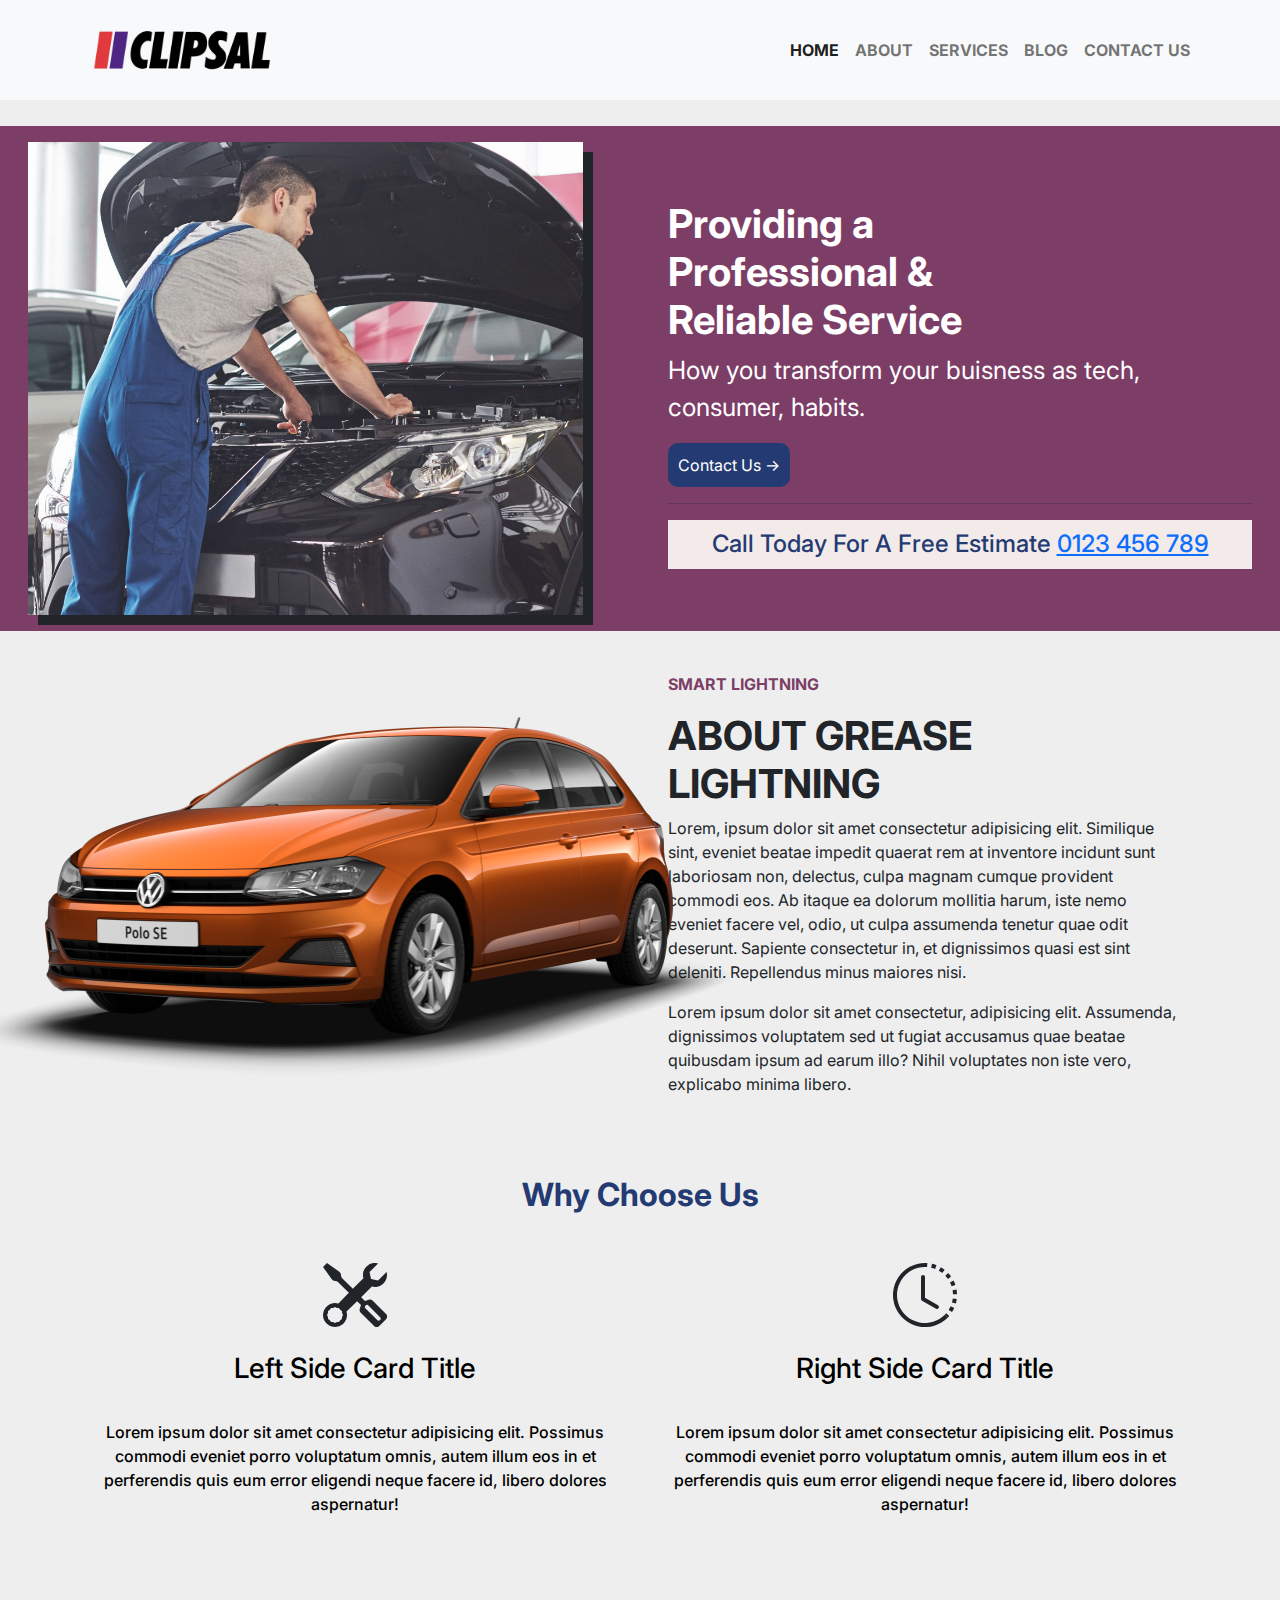
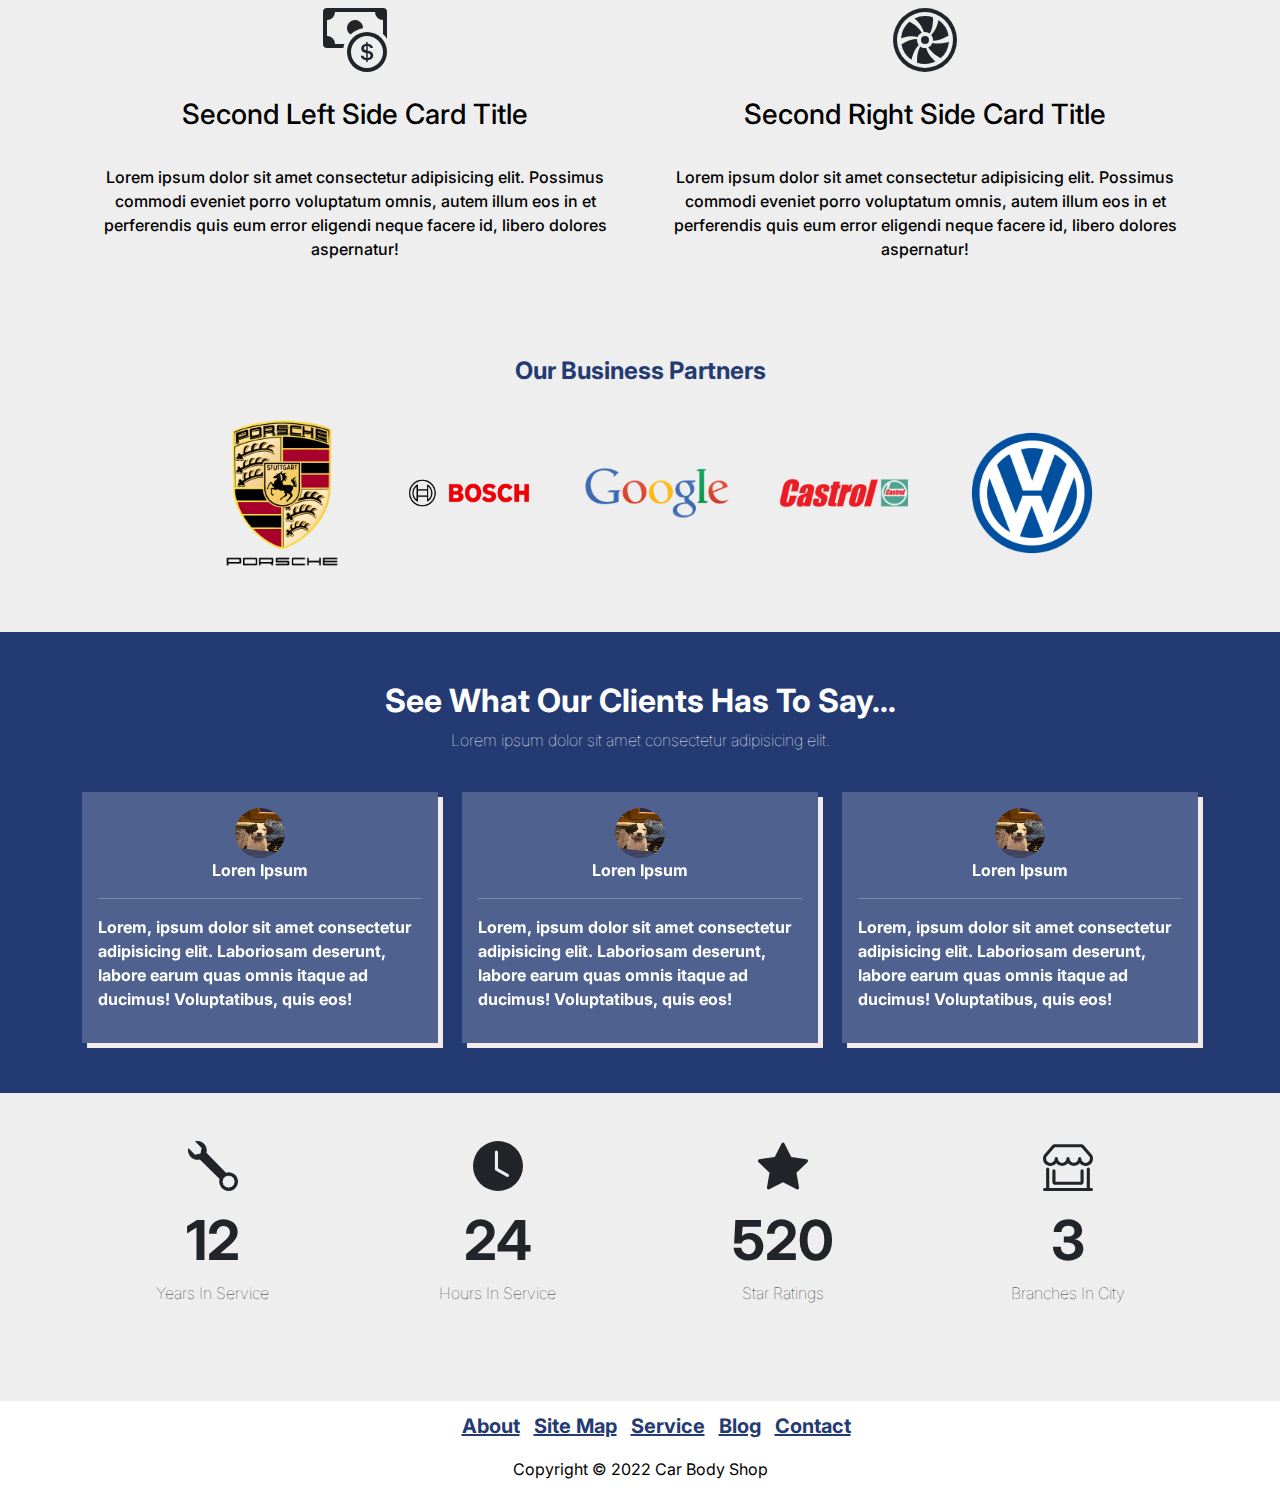
<file: index.html>
<!DOCTYPE html>
<html lang="en">

    <head>

        <!--Meta Tag's-->
        <meta charset="UTF-8">
        <meta http-equiv="X-UA-Compatible" content="IE=edge">
        <meta name="viewport" content="width=device-width, initial-scale=1.0">
        <!--Other's-->
        <title>Body Shop Web Page </title>
        <link rel="stylesheet" href="/lib/css/bootstrap.css">
        <link rel="stylesheet" href="/lib/css/style.css">
        <link rel="stylesheet" href="https://cdn.jsdelivr.net/npm/bootstrap-icons@1.8.3/font/bootstrap-icons.css">

    </head>

    <body>
        <!--Navbar-->
        <header>
            <nav class="navbar navbar-expand-lg bg-light" id="navbar">
                <div class="container">
                    <img src="/lib/img/logo.png" alt="">
                    <button class="navbar-toggler" type="button" data-bs-toggle="collapse" data-bs-target="#navbarNavAltMarkup" aria-controls="navbarNavAltMarkup" aria-expanded="false" aria-label="Toggle navigation">
                        <span class="navbar-toggler-icon"></span>
                    </button>
                    <div class="collapse navbar-collapse justify-content-end" id="navbarNavAltMarkup">
                        <div class="navbar-nav" id="navbar-opt">
                            <a class="nav-link active" href="#">HOME</a>
                            <a class="nav-link" href="/about.html">ABOUT</a>
                            <a class="nav-link" href="/services.html">SERVICES</a>
                            <a class="nav-link" href="#">BLOG</a>
                            <a class="nav-link" href="#">CONTACT US</a>
                        </div>
                    </div>
                </div>
            </nav>
        </header>
        <!--Banner-->
        <div class="container-fluid" style="background-color: #7C3E66; margin-top: 2%">
            <div class="row">
                <div class="col-sm-6">
                    <div class="card" id="banner-left">
                        <div class="card-body">
                            <img src="/lib/img/banner.jpg" alt="Repair Man">
                        </div>
                    </div>
                </div>
                <div class="col-sm-6">
                    <div class="card" id="banner-right">
                        <div class="card-body">
                            <h2>Providing a <br> 
                                Professional & <br> 
                                Reliable Service
                            </h2>
                            <p>
                                How you transform your buisness as tech, <br>
                                consumer, habits.
                            </p>
                            <button class="contact-btn">Contact Us -></button>
                            <hr>
                            <center>
                                <h4 style="color: #243A73; background-color: #F2EBE9; padding: 10px;">
                                    Call Today For A Free Estimate <a href="#">0123 456 789</a>
                                </h4>
                            </center>
                        </div>
                    </div>
                </div>
            </div>
        </div>
        <!--About-->
        <div class="container" id="about">
            <div class="row">
                <div class="col-sm-6">
                    <div class="card" id="about-left">
                        <div class="card-body">
                            <img src="/lib/img/about.png" alt="">
                        </div>
                    </div>
                </div>
                <div class="col-sm-6">
                    <div class="card" id="about-right">
                        <div class="card-body">
                            <p style="font-weight: bold; color: #7C3E66;">SMART LIGHTNING</p>
                            <h3>ABOUT GREASE <br> LIGHTNING</h3>
                            <p>
                                Lorem, ipsum dolor sit amet consectetur adipisicing elit. 
                                Similique sint, eveniet beatae impedit quaerat rem at inventore incidunt sunt laboriosam non, delectus, culpa magnam cumque provident commodi eos. 
                                Ab itaque ea dolorum mollitia harum, iste nemo eveniet facere vel, odio, ut culpa assumenda tenetur quae odit deserunt. Sapiente consectetur in, et dignissimos quasi est sint deleniti. Repellendus minus maiores nisi.
                            </p>
                            <p>
                                Lorem ipsum dolor sit amet consectetur, adipisicing elit. 
                                Assumenda, dignissimos voluptatem sed ut fugiat accusamus quae beatae quibusdam ipsum ad earum illo? Nihil voluptates non iste vero, explicabo minima libero.
                            </p>
                        </div>
                    </div>
                </div>
            </div>
        </div>
        <!--Why Choose Us-->
        <br>
        <div class="container">
            <br>
            <center><h2 style="font-weight: bolder; color: #243A73;">Why Choose Us</h2></center>
            <br>
            <div class="row">
                <div class="col-sm-6">
                    <div class="card" id="wcu-left">
                        <div class="card-body">
                            <svg xmlns="http://www.w3.org/2000/svg" width="64" height="64" fill="currentColor" class="bi bi-tools" viewBox="0 0 16 16">
                                <path d="M1 0 0 1l2.2 3.081a1 1 0 0 0 .815.419h.07a1 1 0 0 1 .708.293l2.675 2.675-2.617 2.654A3.003 3.003 0 0 0 0 13a3 3 0 1 0 5.878-.851l2.654-2.617.968.968-.305.914a1 1 0 0 0 .242 1.023l3.27 3.27a.997.997 0 0 0 1.414 0l1.586-1.586a.997.997 0 0 0 0-1.414l-3.27-3.27a1 1 0 0 0-1.023-.242L10.5 9.5l-.96-.96 2.68-2.643A3.005 3.005 0 0 0 16 3c0-.269-.035-.53-.102-.777l-2.14 2.141L12 4l-.364-1.757L13.777.102a3 3 0 0 0-3.675 3.68L7.462 6.46 4.793 3.793a1 1 0 0 1-.293-.707v-.071a1 1 0 0 0-.419-.814L1 0Zm9.646 10.646a.5.5 0 0 1 .708 0l2.914 2.915a.5.5 0 0 1-.707.707l-2.915-2.914a.5.5 0 0 1 0-.708ZM3 11l.471.242.529.026.287.445.445.287.026.529L5 13l-.242.471-.026.529-.445.287-.287.445-.529.026L3 15l-.471-.242L2 14.732l-.287-.445L1.268 14l-.026-.529L1 13l.242-.471.026-.529.445-.287.287-.445.529-.026L3 11Z"/>
                            </svg>
                            <h3>Left Side Card Title</h3>
                            <p>
                                Lorem ipsum dolor sit amet consectetur adipisicing elit. Possimus commodi eveniet porro voluptatum omnis, autem illum eos in et perferendis quis eum error eligendi neque facere id, libero dolores aspernatur!
                            </p>
                        </div>
                    </div>
                </div>
                <div class="col-sm-6">
                    <div class="card" id="wcu-right">
                        <div class="card-body">
                            <svg xmlns="http://www.w3.org/2000/svg" width="64" height="64" fill="currentColor" class="bi bi-clock-history" viewBox="0 0 16 16">
                                <path d="M8.515 1.019A7 7 0 0 0 8 1V0a8 8 0 0 1 .589.022l-.074.997zm2.004.45a7.003 7.003 0 0 0-.985-.299l.219-.976c.383.086.76.2 1.126.342l-.36.933zm1.37.71a7.01 7.01 0 0 0-.439-.27l.493-.87a8.025 8.025 0 0 1 .979.654l-.615.789a6.996 6.996 0 0 0-.418-.302zm1.834 1.79a6.99 6.99 0 0 0-.653-.796l.724-.69c.27.285.52.59.747.91l-.818.576zm.744 1.352a7.08 7.08 0 0 0-.214-.468l.893-.45a7.976 7.976 0 0 1 .45 1.088l-.95.313a7.023 7.023 0 0 0-.179-.483zm.53 2.507a6.991 6.991 0 0 0-.1-1.025l.985-.17c.067.386.106.778.116 1.17l-1 .025zm-.131 1.538c.033-.17.06-.339.081-.51l.993.123a7.957 7.957 0 0 1-.23 1.155l-.964-.267c.046-.165.086-.332.12-.501zm-.952 2.379c.184-.29.346-.594.486-.908l.914.405c-.16.36-.345.706-.555 1.038l-.845-.535zm-.964 1.205c.122-.122.239-.248.35-.378l.758.653a8.073 8.073 0 0 1-.401.432l-.707-.707z"/>
                                <path d="M8 1a7 7 0 1 0 4.95 11.95l.707.707A8.001 8.001 0 1 1 8 0v1z"/>
                                <path d="M7.5 3a.5.5 0 0 1 .5.5v5.21l3.248 1.856a.5.5 0 0 1-.496.868l-3.5-2A.5.5 0 0 1 7 9V3.5a.5.5 0 0 1 .5-.5z"/>
                            </svg>
                            <h3>Right Side Card Title</h3>
                            <p>
                                Lorem ipsum dolor sit amet consectetur adipisicing elit. Possimus commodi eveniet porro voluptatum omnis, autem illum eos in et perferendis quis eum error eligendi neque facere id, libero dolores aspernatur!
                            </p>
                        </div>
                    </div>
                </div>
            </div>
            <div class="row" style="margin-top: 4%;">
                <div class="col-sm-6">
                    <div class="card" id="wcu-left">
                        <div class="card-body">
                            <svg xmlns="http://www.w3.org/2000/svg" width="64" height="64" fill="currentColor" class="bi bi-cash-coin" viewBox="0 0 16 16">
                                <path fill-rule="evenodd" d="M11 15a4 4 0 1 0 0-8 4 4 0 0 0 0 8zm5-4a5 5 0 1 1-10 0 5 5 0 0 1 10 0z"/>
                                <path d="M9.438 11.944c.047.596.518 1.06 1.363 1.116v.44h.375v-.443c.875-.061 1.386-.529 1.386-1.207 0-.618-.39-.936-1.09-1.1l-.296-.07v-1.2c.376.043.614.248.671.532h.658c-.047-.575-.54-1.024-1.329-1.073V8.5h-.375v.45c-.747.073-1.255.522-1.255 1.158 0 .562.378.92 1.007 1.066l.248.061v1.272c-.384-.058-.639-.27-.696-.563h-.668zm1.36-1.354c-.369-.085-.569-.26-.569-.522 0-.294.216-.514.572-.578v1.1h-.003zm.432.746c.449.104.655.272.655.569 0 .339-.257.571-.709.614v-1.195l.054.012z"/>
                                <path d="M1 0a1 1 0 0 0-1 1v8a1 1 0 0 0 1 1h4.083c.058-.344.145-.678.258-1H3a2 2 0 0 0-2-2V3a2 2 0 0 0 2-2h10a2 2 0 0 0 2 2v3.528c.38.34.717.728 1 1.154V1a1 1 0 0 0-1-1H1z"/>
                                <path d="M9.998 5.083 10 5a2 2 0 1 0-3.132 1.65 5.982 5.982 0 0 1 3.13-1.567z"/>
                              </svg>
                            <h3>Second Left Side Card Title</h3>
                            <p>
                                Lorem ipsum dolor sit amet consectetur adipisicing elit. Possimus commodi eveniet porro voluptatum omnis, autem illum eos in et perferendis quis eum error eligendi neque facere id, libero dolores aspernatur!
                            </p>
                        </div>
                    </div>
                </div>
                <div class="col-sm-6">
                    <div class="card" id="wcu-right">
                        <div class="card-body">
                            <svg xmlns="http://www.w3.org/2000/svg" width="64" height="64" fill="currentColor" class="bi bi-fan" viewBox="0 0 16 16">
                                <path d="M10 3c0 1.313-.304 2.508-.8 3.4a1.991 1.991 0 0 0-1.484-.38c-.28-.982-.91-2.04-1.838-2.969a8.368 8.368 0 0 0-.491-.454A5.976 5.976 0 0 1 8 2c.691 0 1.355.117 1.973.332.018.219.027.442.027.668Zm0 5c0 .073-.004.146-.012.217 1.018-.019 2.2-.353 3.331-1.006a8.39 8.39 0 0 0 .57-.361 6.004 6.004 0 0 0-2.53-3.823 9.02 9.02 0 0 1-.145.64c-.34 1.269-.944 2.346-1.656 3.079.277.343.442.78.442 1.254Zm-.137.728a2.007 2.007 0 0 1-1.07 1.109c.525.87 1.405 1.725 2.535 2.377.2.116.402.222.605.317a5.986 5.986 0 0 0 2.053-4.111c-.208.073-.421.14-.641.199-1.264.339-2.493.356-3.482.11ZM8 10c-.45 0-.866-.149-1.2-.4-.494.89-.796 2.082-.796 3.391 0 .23.01.457.027.678A5.99 5.99 0 0 0 8 14c.94 0 1.83-.216 2.623-.602a8.359 8.359 0 0 1-.497-.458c-.925-.926-1.555-1.981-1.836-2.96-.094.013-.191.02-.29.02ZM6 8c0-.08.005-.16.014-.239-1.02.017-2.205.351-3.34 1.007a8.366 8.366 0 0 0-.568.359 6.003 6.003 0 0 0 2.525 3.839 8.37 8.37 0 0 1 .148-.653c.34-1.267.94-2.342 1.65-3.075A1.988 1.988 0 0 1 6 8Zm-3.347-.632c1.267-.34 2.498-.355 3.488-.107.196-.494.583-.89 1.07-1.1-.524-.874-1.406-1.733-2.541-2.388a8.363 8.363 0 0 0-.594-.312 5.987 5.987 0 0 0-2.06 4.106c.206-.074.418-.14.637-.199ZM8 9a1 1 0 1 0 0-2 1 1 0 0 0 0 2Z"/>
                                <path d="M8 15A7 7 0 1 1 8 1a7 7 0 0 1 0 14Zm0 1A8 8 0 1 0 8 0a8 8 0 0 0 0 16Z"/>
                            </svg>
                            <h3>Second Right Side Card Title</h3>
                            <p>
                                Lorem ipsum dolor sit amet consectetur adipisicing elit. Possimus commodi eveniet porro voluptatum omnis, autem illum eos in et perferendis quis eum error eligendi neque facere id, libero dolores aspernatur!
                            </p>
                        </div>
                    </div>
                </div>
            </div>
        </div>
        <!--Partners-->
        <div class="container" style="margin-top: 5%;">
            <center><h4 style="font-weight: bolder; color: #243A73;">Our Business Partners</h4></center>
            <br>
            <div class="box">
                <center>
                    <img src="/lib/img/porsche.png" alt="">
                    <img src="/lib/img/bosch.png" alt="">
                    <img src="/lib/img/google.png" alt="">
                    <img src="/lib/img/castrol.png" alt="">
                    <img src="/lib/img/volkswagen.png" alt="">
                </center>
            </div>
        </div>
        <!--Comments-->
        <div class="comments">
            <center><h2 style="font-weight: bolder;">See What Our Clients Has To Say...</h2></center>
            <center>
                <p style="font-weight: lighter;">
                    Lorem ipsum dolor sit amet consectetur adipisicing elit.
                </p>
            </center>
            <br>
            <div class="container">
                <div class="row row-cols-1 row-cols-md-3 g-4">
                    <div class="col">
                        <div class="card" id="com-card">
                            <div class="card-body">
                                <center><img src="/lib/img/profile_picture.jpg" alt="..."></center>
                                <center><p>Loren Ipsum</p></center>
                                <hr style="color: white;">
                                <p>
                                    Lorem, ipsum dolor sit amet consectetur adipisicing elit. Laboriosam deserunt, labore earum quas omnis itaque ad ducimus! Voluptatibus, quis eos!
                                </p>
                            </div>
                        </div>
                    </div>
                    <div class="col">
                        <div class="card" id="com-card">
                            <div class="card-body">
                                <center><img src="/lib/img/profile_picture.jpg" alt="..."></center>
                                <center><p>Loren Ipsum</p></center>
                                <hr style="color: white;">
                                <p>
                                    Lorem, ipsum dolor sit amet consectetur adipisicing elit. Laboriosam deserunt, labore earum quas omnis itaque ad ducimus! Voluptatibus, quis eos!
                                </p>
                            </div>
                        </div>
                    </div>
                    <div class="col">
                        <div class="card" id="com-card">
                            <div class="card-body">
                                <center><img src="/lib/img/profile_picture.jpg" alt="..."></center>
                                <center><p>Loren Ipsum</p></center>
                                <hr style="color: white;">
                                <p>
                                    Lorem, ipsum dolor sit amet consectetur adipisicing elit. Laboriosam deserunt, labore earum quas omnis itaque ad ducimus! Voluptatibus, quis eos!
                                </p>
                            </div>
                        </div>
                    </div>
                </div>
            </div>
        </div>
        <!--Experiance--> 
        <br>
        <div class="container">
            <div class="row row-cols-1 row-cols-md-4 g-4">
                <div class="col">
                    <div class="card" style="background-color: #eee; border: none;">
                        <br>
                        <center>
                            <svg xmlns="http://www.w3.org/2000/svg" width="50" height="50" fill="currentColor" class="bi bi-wrench" viewBox="0 0 16 16">
                                <path d="M.102 2.223A3.004 3.004 0 0 0 3.78 5.897l6.341 6.252A3.003 3.003 0 0 0 13 16a3 3 0 1 0-.851-5.878L5.897 3.781A3.004 3.004 0 0 0 2.223.1l2.141 2.142L4 4l-1.757.364L.102 2.223zm13.37 9.019.528.026.287.445.445.287.026.529L15 13l-.242.471-.026.529-.445.287-.287.445-.529.026L13 15l-.471-.242-.529-.026-.287-.445-.445-.287-.026-.529L11 13l.242-.471.026-.529.445-.287.287-.445.529-.026L13 11l.471.242z"/>
                            </svg>
                        </center>
                        <div class="card-body">
                            <center><h5 class="card-title" style="font-size: 55px; font-weight: bolder;">12</h5></center>
                            <center>
                                <p style="font-weight: lighter;">
                                    Years In Service
                                </p>
                            </center>
                        </div>
                    </div>
                </div>
                <div class="col">
                    <div class="card" style="background-color: #eee; border: none;">
                        <br>
                        <center>
                            <svg xmlns="http://www.w3.org/2000/svg" width="50" height="50" fill="currentColor" class="bi bi-clock-fill" viewBox="0 0 16 16">
                                <path d="M16 8A8 8 0 1 1 0 8a8 8 0 0 1 16 0zM8 3.5a.5.5 0 0 0-1 0V9a.5.5 0 0 0 .252.434l3.5 2a.5.5 0 0 0 .496-.868L8 8.71V3.5z"/>
                            </svg>
                        </center>
                        <div class="card-body">
                            <center><h5 class="card-title" style="font-size: 55px; font-weight: bolder;">24</h5></center>
                            <center>
                                <p style="font-weight: lighter;">
                                    Hours In Service
                                </p>
                            </center>
                        </div>
                    </div>
                </div>
                <div class="col">
                    <div class="card" style="background-color: #eee; border: none;">
                        <br>
                        <center>
                            <svg xmlns="http://www.w3.org/2000/svg" width="50" height="50" fill="currentColor" class="bi bi-star-fill" viewBox="0 0 16 16">
                                <path d="M3.612 15.443c-.386.198-.824-.149-.746-.592l.83-4.73L.173 6.765c-.329-.314-.158-.888.283-.95l4.898-.696L7.538.792c.197-.39.73-.39.927 0l2.184 4.327 4.898.696c.441.062.612.636.282.95l-3.522 3.356.83 4.73c.078.443-.36.79-.746.592L8 13.187l-4.389 2.256z"/>
                            </svg>
                        </center>
                        <div class="card-body">
                            <center><h5 class="card-title" style="font-size: 55px; font-weight: bolder;">520</h5></center>
                            <center>
                                <p style="font-weight: lighter;">
                                    Star Ratings
                                </p>
                            </center>
                        </div>
                    </div>
                </div>
                <div class="col">
                    <div class="card" style="background-color: #eee; border: none;">
                        <br>
                        <center>
                            <svg xmlns="http://www.w3.org/2000/svg" width="50" height="50" fill="currentColor" class="bi bi-shop-window" viewBox="0 0 16 16">
                                <path d="M2.97 1.35A1 1 0 0 1 3.73 1h8.54a1 1 0 0 1 .76.35l2.609 3.044A1.5 1.5 0 0 1 16 5.37v.255a2.375 2.375 0 0 1-4.25 1.458A2.371 2.371 0 0 1 9.875 8 2.37 2.37 0 0 1 8 7.083 2.37 2.37 0 0 1 6.125 8a2.37 2.37 0 0 1-1.875-.917A2.375 2.375 0 0 1 0 5.625V5.37a1.5 1.5 0 0 1 .361-.976l2.61-3.045zm1.78 4.275a1.375 1.375 0 0 0 2.75 0 .5.5 0 0 1 1 0 1.375 1.375 0 0 0 2.75 0 .5.5 0 0 1 1 0 1.375 1.375 0 1 0 2.75 0V5.37a.5.5 0 0 0-.12-.325L12.27 2H3.73L1.12 5.045A.5.5 0 0 0 1 5.37v.255a1.375 1.375 0 0 0 2.75 0 .5.5 0 0 1 1 0zM1.5 8.5A.5.5 0 0 1 2 9v6h12V9a.5.5 0 0 1 1 0v6h.5a.5.5 0 0 1 0 1H.5a.5.5 0 0 1 0-1H1V9a.5.5 0 0 1 .5-.5zm2 .5a.5.5 0 0 1 .5.5V13h8V9.5a.5.5 0 0 1 1 0V13a1 1 0 0 1-1 1H4a1 1 0 0 1-1-1V9.5a.5.5 0 0 1 .5-.5z"/>
                            </svg>
                        </center>
                        <div class="card-body">
                            <center><h5 class="card-title" style="font-size: 55px; font-weight: bolder;">3</h5></center>
                            <center>
                                <p style="font-weight: lighter;">
                                    Branches In City
                                </p>
                            </center>
                        </div>
                    </div>
                </div>
            </div>
        </div>
        <!--Footer-->
        <div class="footer" style="width: 100%; margin-top: 5%; background-color: white; padding: 10px;">
            <div class="container">
                <center>
                    <ul>
                        <a href="/about.html" style="color: #243A73; font-weight: bolder; font-size: 20px; padding: 5px;">About</a>
                        <a href="#" style="color: #243A73; font-weight: bolder; font-size: 20px; padding: 5px;">Site Map</a>
                        <a href="#" style="color: #243A73; font-weight: bolder; font-size: 20px; padding: 5px;">Service</a>
                        <a href="#" style="color: #243A73; font-weight: bolder; font-size: 20px; padding: 5px;">Blog</a>
                        <a href="#" style="color: #243A73; font-weight: bolder; font-size: 20px; padding: 5px;">Contact</a>
                    </ul>
                </center>
            </div>
            <center><p style="color: black;">Copyright © 2022 Car Body Shop</p></center>
        </div>
        <!--Scripts-->
        <script src="/lib/scripts/bootstrap.js"></script>
    </body>

</html>
</file>
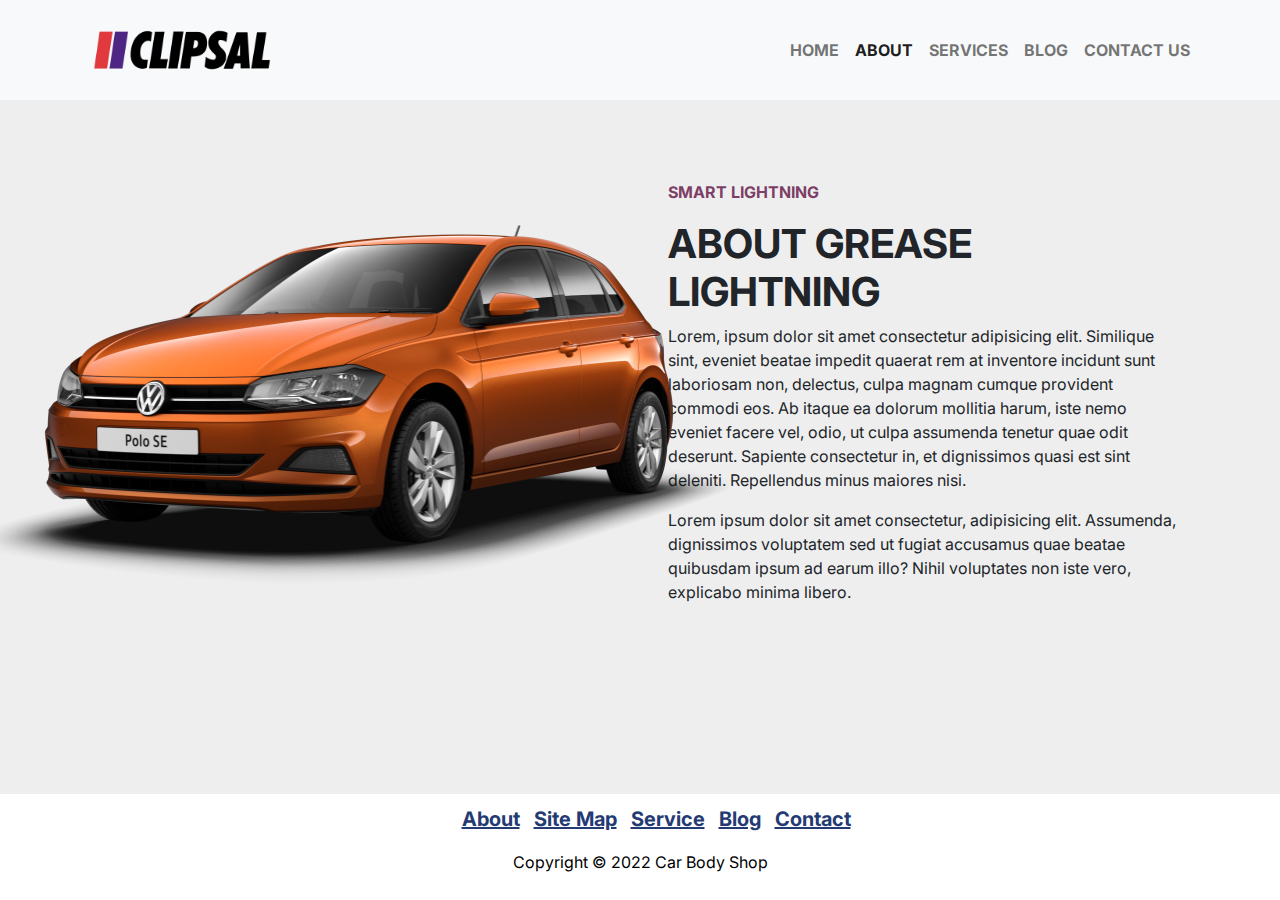
<file: about.html>
<!DOCTYPE html>
<html lang="en">

    <head>

        <!--Meta Tag's-->
        <meta charset="UTF-8">
        <meta http-equiv="X-UA-Compatible" content="IE=edge">
        <meta name="viewport" content="width=device-width, initial-scale=1.0">
        <!--Other's-->
        <title>Body Shop Web Page </title>
        <link rel="stylesheet" href="/lib/css/bootstrap.css">
        <link rel="stylesheet" href="/lib/css/style.css">
        <link rel="stylesheet" href="https://cdn.jsdelivr.net/npm/bootstrap-icons@1.8.3/font/bootstrap-icons.css">

    </head>

    <body>
        <!--Navbar-->
        <header>
            <nav class="navbar navbar-expand-lg bg-light" id="navbar">
                <div class="container">
                    <img src="/lib/img/logo.png" alt="Volkswagen Polo">
                    <button class="navbar-toggler" type="button" data-bs-toggle="collapse" data-bs-target="#navbarNavAltMarkup" aria-controls="navbarNavAltMarkup" aria-expanded="false" aria-label="Toggle navigation">
                        <span class="navbar-toggler-icon"></span>
                    </button>
                    <div class="collapse navbar-collapse justify-content-end" id="navbarNavAltMarkup">
                        <div class="navbar-nav" id="navbar-opt">
                            <a class="nav-link" href="/index.html">HOME</a>
                            <a class="nav-link active" href="/about.html">ABOUT</a>
                            <a class="nav-link" href="/services.html">SERVICES</a>
                            <a class="nav-link" href="#">BLOG</a>
                            <a class="nav-link" href="#">CONTACT US</a>
                        </div>
                    </div>
                </div>
            </nav>
        </header>
        <!--About-->
        <div class="container" id="banner" style="margin-top: 5%;">
            <div class="row">
                <div class="col-sm-6">
                    <div class="card" id="about-left">
                        <div class="card-body">
                            <img src="/lib/img/about.png" alt="">
                        </div>
                    </div>
                </div>
                <div class="col-sm-6">
                    <div class="card" id="about-right">
                        <div class="card-body">
                            <p style="font-weight: bold; color: #7C3E66;">SMART LIGHTNING</p>
                            <h3>ABOUT GREASE <br> LIGHTNING</h3>
                            <p>
                                Lorem, ipsum dolor sit amet consectetur adipisicing elit. 
                                Similique sint, eveniet beatae impedit quaerat rem at inventore incidunt sunt laboriosam non, delectus, culpa magnam cumque provident commodi eos. 
                                Ab itaque ea dolorum mollitia harum, iste nemo eveniet facere vel, odio, ut culpa assumenda tenetur quae odit deserunt. Sapiente consectetur in, et dignissimos quasi est sint deleniti. Repellendus minus maiores nisi.
                            </p>
                            <p>
                                Lorem ipsum dolor sit amet consectetur, adipisicing elit. 
                                Assumenda, dignissimos voluptatem sed ut fugiat accusamus quae beatae quibusdam ipsum ad earum illo? Nihil voluptates non iste vero, explicabo minima libero.
                            </p>
                        </div>
                    </div>
                </div>
            </div>
        </div>
        <!--Footer-->
        <div class="footer" style="width: 100%; margin-top: 5%; background-color: white; padding: 10px;" id="footer">
            <div class="container">
                <center>
                    <ul>
                        <a href="/about.html" style="color: #243A73; font-weight: bolder; font-size: 20px; padding: 5px;">About</a>
                        <a href="#" style="color: #243A73; font-weight: bolder; font-size: 20px; padding: 5px;">Site Map</a>
                        <a href="#" style="color: #243A73; font-weight: bolder; font-size: 20px; padding: 5px;">Service</a>
                        <a href="#" style="color: #243A73; font-weight: bolder; font-size: 20px; padding: 5px;">Blog</a>
                        <a href="#" style="color: #243A73; font-weight: bolder; font-size: 20px; padding: 5px;">Contact</a>
                    </ul>
                </center>
            </div>
            <center><p style="color: black;">Copyright © 2022 Car Body Shop</p></center>
        </div>
        <!--Scripts-->
        <script src="/lib/scripts/bootstrap.js"></script>
    </body>

</html>
</file>
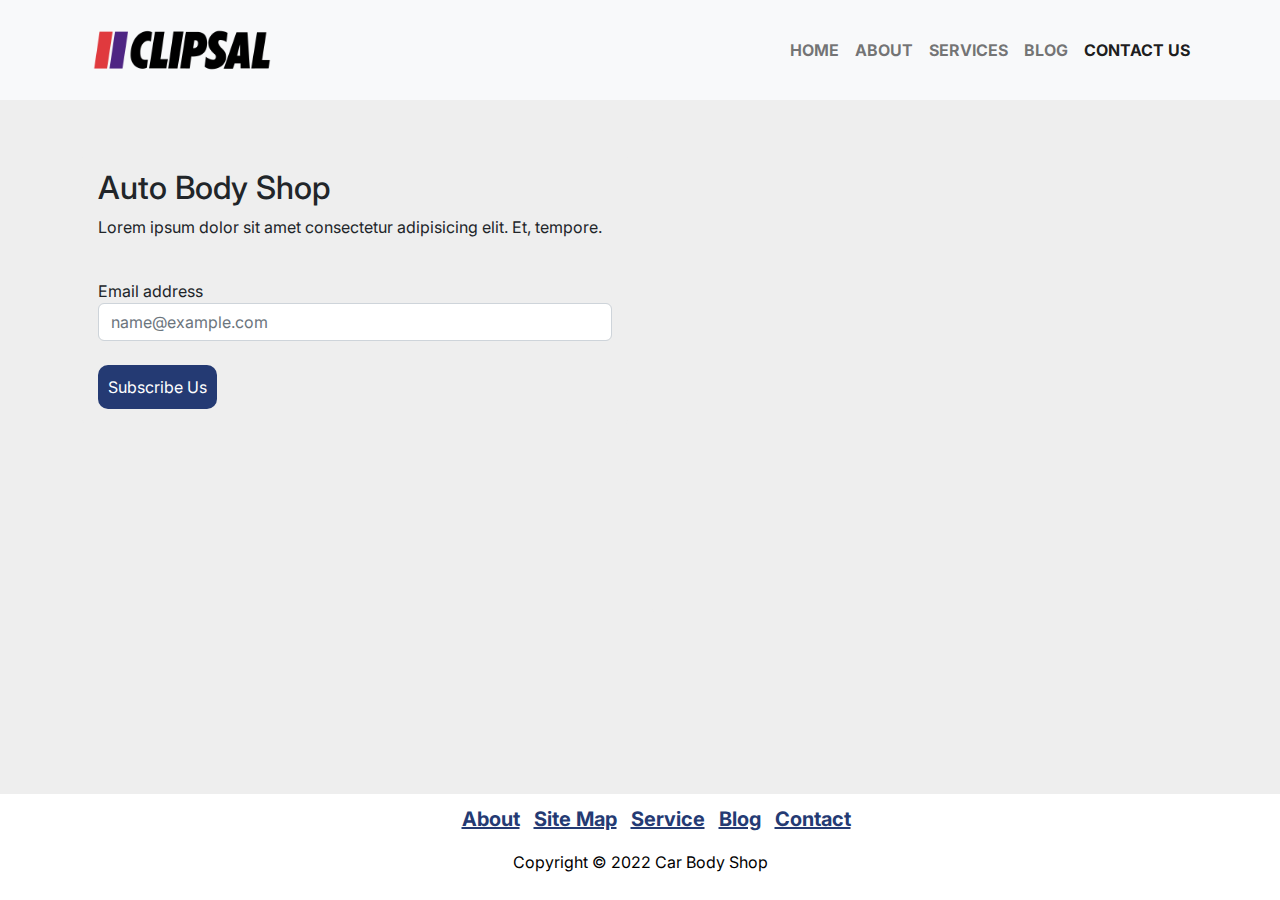
<file: contact.html>
<!DOCTYPE html>
<html lang="en">

    <head>

        <!--Meta Tag's-->
        <meta charset="UTF-8">
        <meta http-equiv="X-UA-Compatible" content="IE=edge">
        <meta name="viewport" content="width=device-width, initial-scale=1.0">
        <!--Other's-->
        <title>Body Shop Web Page </title>
        <link rel="stylesheet" href="/lib/css/bootstrap.css">
        <link rel="stylesheet" href="/lib/css/style.css">
        <link rel="stylesheet" href="https://cdn.jsdelivr.net/npm/bootstrap-icons@1.8.3/font/bootstrap-icons.css">

    </head>

    <body>
        <!--Style-->
        <style>
            #contact-card{
                border: none;
                background-color: #eee;
            }
            @media screen and (max-width: 768px){
                .map{
                    width: 300px;
                }
            }
        </style>
        <!--Navbar-->
        <header>
            <nav class="navbar navbar-expand-lg bg-light" id="navbar">
                <div class="container">
                    <img src="/lib/img/logo.png" alt="">
                    <button class="navbar-toggler" type="button" data-bs-toggle="collapse" data-bs-target="#navbarNavAltMarkup" aria-controls="navbarNavAltMarkup" aria-expanded="false" aria-label="Toggle navigation">
                        <span class="navbar-toggler-icon"></span>
                    </button>
                    <div class="collapse navbar-collapse justify-content-end" id="navbarNavAltMarkup">
                        <div class="navbar-nav" id="navbar-opt">
                            <a class="nav-link" href="/index.html">HOME</a>
                            <a class="nav-link" href="/about.html">ABOUT</a>
                            <a class="nav-link" href="/services.html">SERVICES</a>
                            <a class="nav-link" href="#">BLOG</a>
                            <a class="nav-link active" href="/contact.html">CONTACT US</a>
                        </div>
                    </div>
                </div>
            </nav>
        </header>
        <!--Content-->
        <div class="container" style="margin-top: 2%;">
            <div class="row">
                <div class="col-sm-6">
                    <div class="card" id="contact-card" style="margin-top: 5%;">
                        <div class="card-body">
                            <h2>Auto Body Shop</h2>
                            <p>
                                Lorem ipsum dolor sit amet consectetur adipisicing elit. Et, tempore.
                            </p>
                            <br>
                            <form>
                                <div class="form-group">
                                    <label for="exampleFormControlInput1">Email address</label>
                                    <input type="email" class="form-control" id="exampleFormControlInput1" placeholder="name@example.com">
                                </div>
                            </form>
                            <br>
                            <button class="contact-btn">Subscribe Us</button>
                        </div>
                    </div>
                </div>
                <div class="col-sm-6">
                    <div class="card" id="contact-card">
                        <div class="card-body">
                            <iframe class="map" src="https://www.google.com/maps/embed?pb=!1m18!1m12!1m3!1d3105.2414879968464!2d-77.02736938434921!3d38.895592679571045!2m3!1f0!2f0!3f0!3m2!1i1024!2i768!4f13.1!3m3!1m2!1s0x89b7b79a7e96a279%3A0x9597136898411ea!2sFederal%20Bureau%20of%20Investigation%20Headquarters!5e0!3m2!1str!2str!4v1654450829374!5m2!1str!2str" width="600" height="450" style="border:0;" allowfullscreen="" loading="lazy" referrerpolicy="no-referrer-when-downgrade"></iframe>
                        </div>
                    </div>
                </div>
            </div>
        </div>
        <!--Footer-->
        <div class="footer" style="width: 100%; margin-top: 5%; background-color: white; padding: 10px;" id="footer">
            <div class="container">
                <center>
                    <ul>
                        <a href="/about.html" style="color: #243A73; font-weight: bolder; font-size: 20px; padding: 5px;">About</a>
                        <a href="#" style="color: #243A73; font-weight: bolder; font-size: 20px; padding: 5px;">Site Map</a>
                        <a href="#" style="color: #243A73; font-weight: bolder; font-size: 20px; padding: 5px;">Service</a>
                        <a href="#" style="color: #243A73; font-weight: bolder; font-size: 20px; padding: 5px;">Blog</a>
                        <a href="#" style="color: #243A73; font-weight: bolder; font-size: 20px; padding: 5px;">Contact</a>
                    </ul>
                </center>
            </div>
            <center><p style="color: black;">Copyright © 2022 Car Body Shop</p></center>
        </div>
        <!--Scripts-->
        <script src="/lib/scripts/bootstrap.js"></script>
    </body>

</html>
</file>
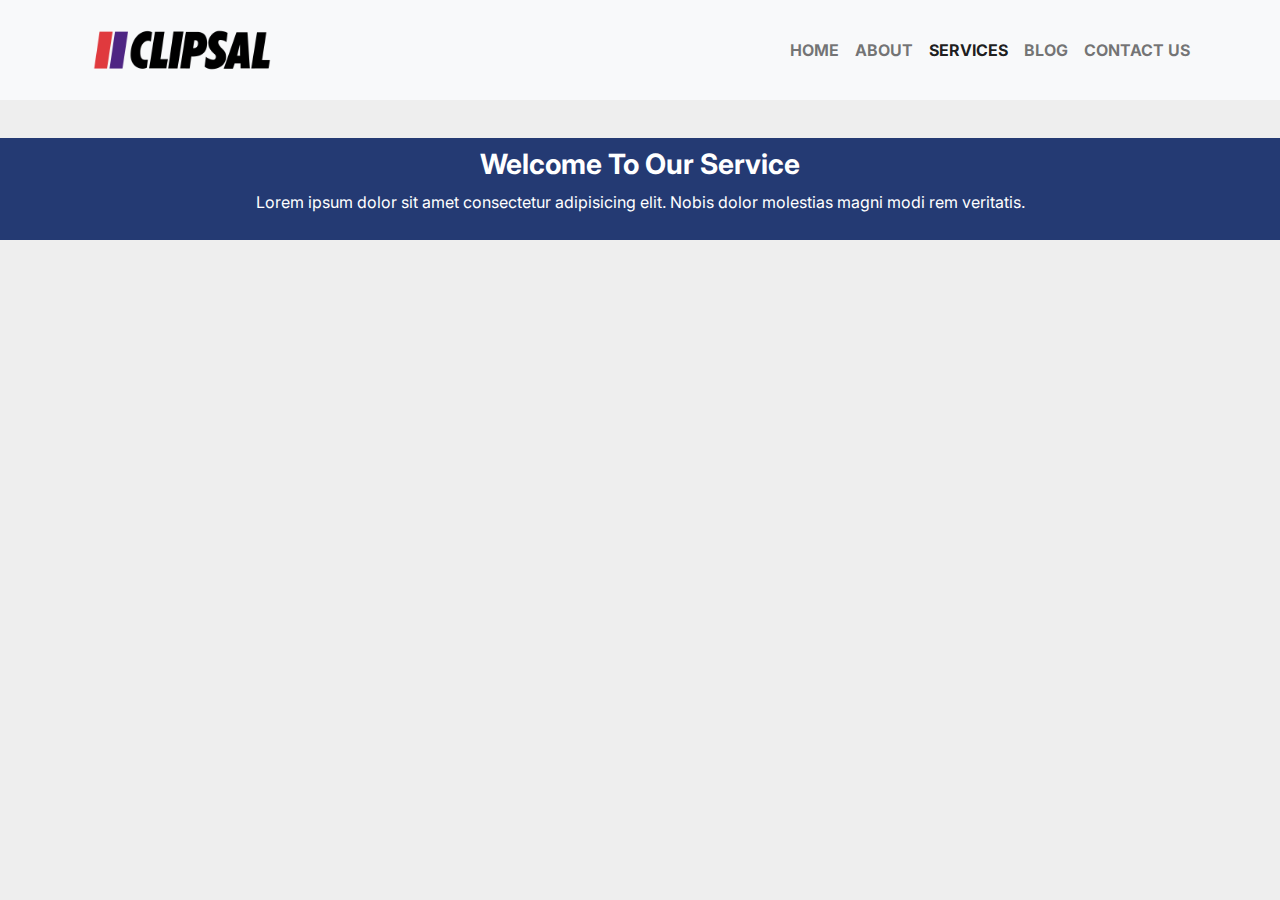
<file: services.html>
<!DOCTYPE html>
<html lang="en">

    <head>

        <!--Meta Tag's-->
        <meta charset="UTF-8">
        <meta http-equiv="X-UA-Compatible" content="IE=edge">
        <meta name="viewport" content="width=device-width, initial-scale=1.0">
        <!--Other's-->
        <title>Body Shop Web Page </title>
        <link rel="stylesheet" href="/lib/css/bootstrap.css">
        <link rel="stylesheet" href="/lib/css/style.css">
        <link rel="stylesheet" href="https://cdn.jsdelivr.net/npm/bootstrap-icons@1.8.3/font/bootstrap-icons.css">

    </head>

    <body>
        <!--Style-->
        <style>
            .banner{
                margin-top: 3%;
                background-color: #243A73;
                padding: 10px;
                color: white;
            }
        </style>
        <!--Navbar-->
        <header>
            <nav class="navbar navbar-expand-lg bg-light" id="navbar">
                <div class="container">
                    <img src="/lib/img/logo.png" alt="">
                    <button class="navbar-toggler" type="button" data-bs-toggle="collapse" data-bs-target="#navbarNavAltMarkup" aria-controls="navbarNavAltMarkup" aria-expanded="false" aria-label="Toggle navigation">
                        <span class="navbar-toggler-icon"></span>
                    </button>
                    <div class="collapse navbar-collapse justify-content-end" id="navbarNavAltMarkup">
                        <div class="navbar-nav" id="navbar-opt">
                            <a class="nav-link" href="/index.html">HOME</a>
                            <a class="nav-link" href="/about.html">ABOUT</a>
                            <a class="nav-link active" href="/services.html">SERVICES</a>
                            <a class="nav-link" href="#">BLOG</a>
                            <a class="nav-link" href="/contact.html">CONTACT US</a>
                        </div>
                    </div>
                </div>
            </nav>
        </header>
        <!--Banner-->
        <div class="banner">
            <center><h3 style="font-weight: bolder;">Welcome To Our Service</h3></center>
            <center>
                <p>
                    Lorem ipsum dolor sit amet consectetur adipisicing elit. Nobis dolor molestias magni modi rem veritatis.
                </p>
            </center>            
        </div>
        <!--Scripts-->
        <script src="/lib/scripts/bootstrap.js"></script>
    </body>

</html>
</file>
<file: lib/css/style.css>
@import url('https://fonts.googleapis.com/css2?family=Inter:wght@300;500;700;900&display=swap');

body{
    background-color: #eee;
    font-family: 'Inter', sans-serif;
}



#navbar{
    background-color: white;
    color: black;
    height: 100px;
    width: 100%;
    z-index: 5;
}
#navbar a{
    font-weight: bolder;
}
#navbar svg{
    margin-top: 2%;
}
#navbar img{
    width: 200px;
}
@media screen and (max-width: 912px){
    #navbar img{
        width: 100px;
    }
}
@media screen and (max-width: 912px){
    #navbar-opt{
        background-color: #eee;
        padding: 20px;
        align-items: center;
        text-align: center;
    }
}



#banner-left{
    border: none;
    background-color: #7C3E66;
}
#banner-left img{
    width: 95%;
    box-shadow: 10px 10px;
    align-items: right;
}
#banner-right{
    border: none;
    background-color: #7C3E66;
}
#banner-right h2{
    font-size: 40px;
    margin-top: 10%;
    font-weight: bolder;
    color: white;
}
#banner-right p{
    font-size: 25px;
    color: white;
}
.contact-btn{
    border-radius: 10px;
    color: white;
    background-color: #243A73;
    border: none;
    padding: 10px;
}



#about{
    margin-top: 2%;
}
#about-left{
    border: none;
    background-color: #eee;
    align-items: center;
}
@media screen and (max-width: 600px){
    #about-left img{
        width: 350px;
    }
}
#about-right{
    background-color: #eee;
    border: none;
    z-index: -1;
}
#about-right h3{
    font-weight: bolder;
    font-size: 40px;
}


#wcu-left{
    border: none;
    background-color: #eee;
    text-align: center;
}
#wcu-left h3{
    color: black;
    font-weight: 500;
    padding: 5%;
}
#wcu-left p{
    color: black;
    font-weight: 500;
    padding: 0;
}
#wcu-right{
    border: none;
    background-color: #eee;
    text-align: center;
}
#wcu-right h3{
    color: black;
    font-weight: 500;
    padding: 5%;
}
#wcu-right p{
    color: black;
    font-weight: 500;
    padding: 0;
}



.box img{
    width: 150px;
    margin-left: 3%;
}



.comments{
    background-color: #243A73;
    background-position: center;
    padding: 50px;
    margin-top: 5%;
    color: white;
}
#com-card{
    background: rgba(255, 255, 255, 0.2);
    backdrop-filter: blur(8px);
    border: none;
    color: white;
    font-weight: bolder;
    border-radius: 0;
    box-shadow: 5px 5px #F2EBE9;
}
#com-card img{
    width: 50px;
    height: 50px;
    border-radius: 50%;
}



#footer{
    position: absolute;
    bottom: 0;
}
</file>
